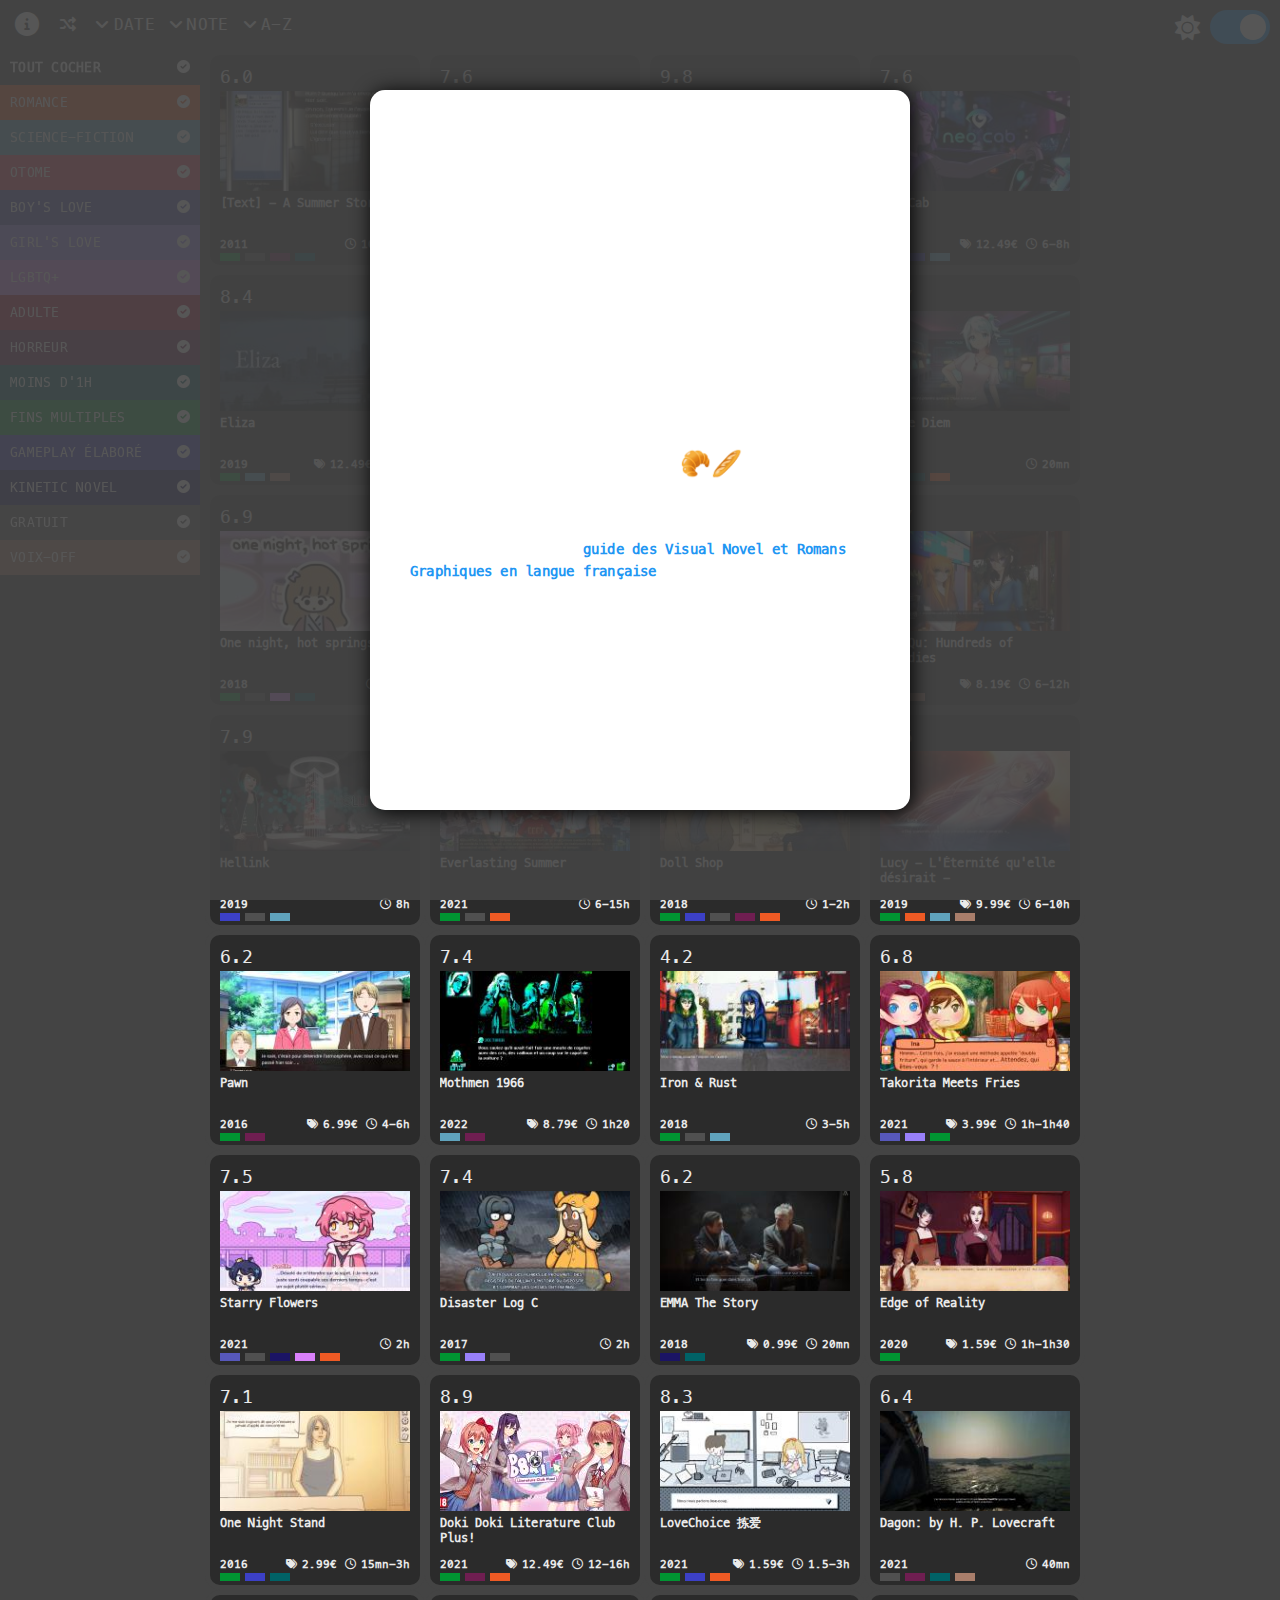
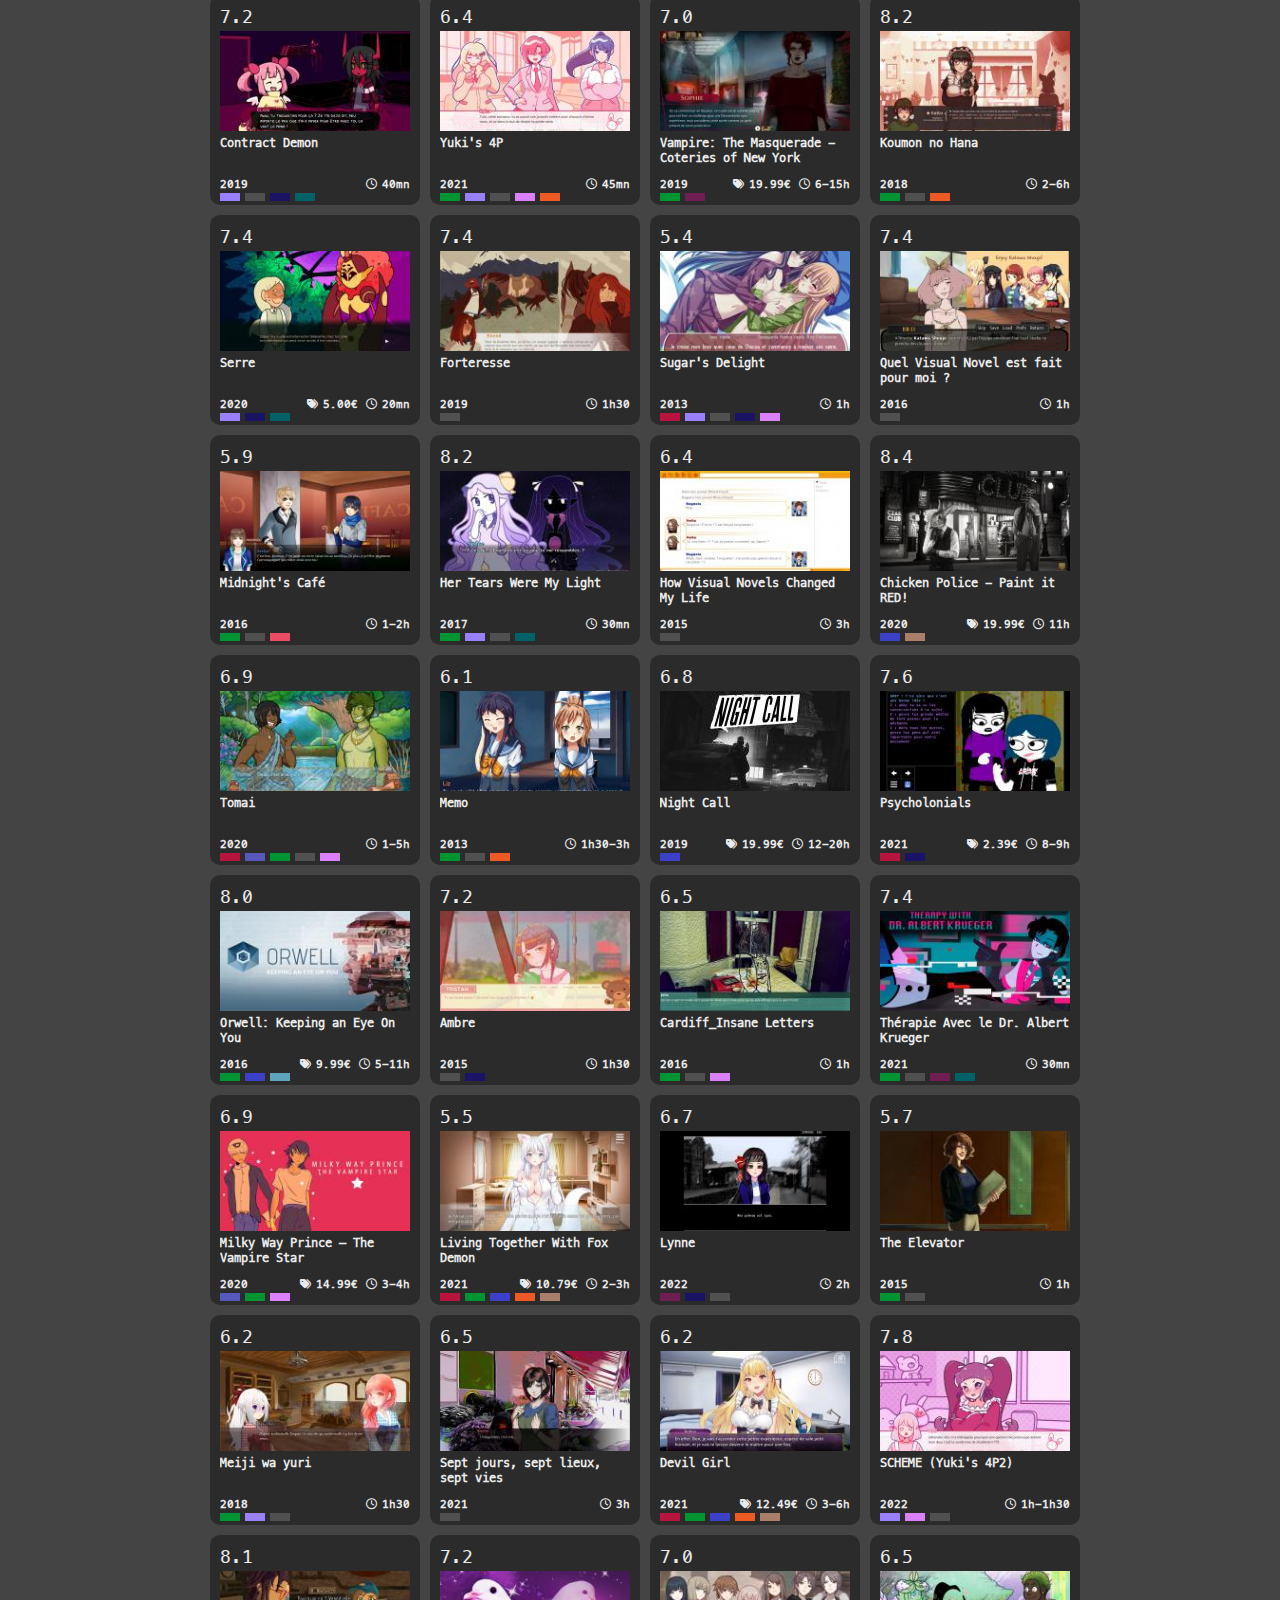
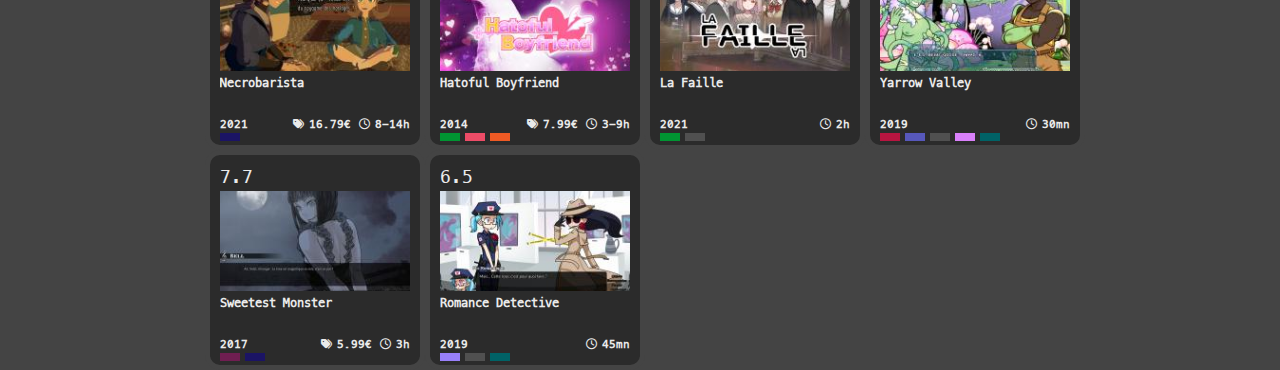
<file: index.html>
<!DOCTYPE html>
<html lang="fr">
<head>
  <meta charset="utf-8">
  <meta name="theme-color" content="#000000">
  <meta name="viewport" content="width=device-width, initial-scale=1">
  <title>France Interactive Novels</title>
  <meta name="description" content="Guide des Visual Novels Francophones – Œuvres originales ou traduites officiellement - Site régulièrement mis à jour">
  <meta name="google-site-verification" content="BrmeTnyp25b6AVoAVDJY7xKqexA8ACmhxDr92iN5KaQ" />
  <meta property="og:title" content="France Interactive Novels">
  <meta property="og:url" content="https://interactivenovels.fr">
  <meta property="og:type" content="website">
  <meta property="og:description" content="Guide des Visual Novels Francophones – Œuvres originales ou traduites officiellement - Site régulièrement mis à jour">
  <meta property="og:image" content="assets/images/html/opengraph.jpg">
  <link rel="shortcut icon" sizes="196x196" href="assets/images/html/favicon.png">
  <link rel="icon" type="image/x-icon" href="assets/images/html/favicon.ico">
  <link href="assets/libs/fontawesome/css/all.css" rel="stylesheet" />
  <link href="assets/css/style.css" rel="stylesheet" />
  <style>
		#spinner {
		  position: absolute;
		  width: 200px;
		  height: 200px;
		  left: calc(50vw - 100px);
		  top: calc(50vh - 100px);
		}
		#spinner div {
		  position: absolute;
		  border: 1.5px solid #b0b0b0;
		  opacity: 1;
		  border-radius: 50%;
		  animation: spinner 1s cubic-bezier(0, 0.2, 0.8, 1) infinite;
		}
		#spinner div:nth-child(2) {
		  animation-delay: -0.5s;
		}
		@keyframes spinner {
		  0% {
			top: 100px;
			left: 100px;
			width: 0;
			height: 0;
			opacity: 1;
		  }
		  100% {
			top: 0px;
			left: 0px;
			width: 200px;
			height: 200px;
			opacity: 0;
		  }
		}
  </style>
</head>
<body>
<div id="wrapper">
	<div id="spinner"><div></div><div></div></div>
	<div id="main" style="opacity:0">
		<div class="navbar">
			<div id="navbar_left">
				<div id="nav_info"><i class="fa-solid fa-circle-info"></i></div>
				<div id="navshuffle"><i class="fa-solid fa-shuffle"></i></div>
				<div id="navsort_release" class="navsort"><i class="fas fa-angle-down"></i>Date</div>
				<div id="navsort_note" class="navsort"><i class="fas fa-angle-down"></i>Note</div>
				<div id="navsort_title" class="navsort"><i class="fas fa-angle-down"></i>A-Z</div>
			</div>
			<!-- Rounded switch -->
			<label class="switch">
				<i class="fas fa-sun"></i>
			  <input id="darkmode" type="checkbox">
			  <span class="slider round"></span>
			</label>
		</div>
		<div class="page">
			<div class="sidebar">
				<div class="categorie" id="catall">
					<div>tout cocher</div>
					<div>
						<i id ="catall-on" class="fas fa-check-circle"></i>
					</div>
				</div>
			</div>
			<div id class="wrapper"></div>
			<div id="infobox_overlay"></div>
			<div id="infos">
				<h1>France<br><span>interactive Novels.fr</span></h1>
				<div id="infos_inlay">
					<div>Dernière mise à jour&nbsp;: <span id="infos_date"></span></div>
					<div>Nombre de titres répertoriés&nbsp;: <span id="infos_number"></span></div>
					<div>Derniers ajouts&nbsp;:
						<ul id="infos_list"></ul>
					</div>
				</div>
				<div id="infos_enter">
					<div>Bienvenue ! 🥐🥖</div>
				</div>
				<div>
					<p>Cette web-app est un <span class="gras highlight">guide des Visual Novel et Romans Graphiques en langue française</span> ; il répertorie des œuvres originales en français ou proposant une traduction française dans leur version officielle.</p>
					<p>Les VN de ce site sont choisis en fonction de leur intérêt littéraire et de leur qualité globale d'un point de vue artistique et technique. Ce guide peut être utile pour toute personne francophone s'intéressant ou souhaitant découvrir ce genre.</p>
					<p>Des mises à jour en fonction des nouveautés ou des titres plus anciens peuvent venir compléter cette page au fil du temps.</p>
				</div>
				<div id="infos_footer">Hébergée chez <i class="fa-brands fa-github"></i> <a href="https://github.com/realjck/france-interactive-novels" target="_blank">Github</a><br>Contact <a href="mailto:jckleinbourg@gmail.com" target="_blank">jck</a> / <i class="fa-brands fa-discord"></i> Real#6235
				</div>
			</div>
			<div id="navbox" style="display:none">
				<i id="navbox_left" class="far fa-arrow-alt-circle-left" style="display:none"></i>
				<i id="navbox_right" class="far fa-arrow-alt-circle-right" style="display:none"></i>
			</div>
			<div id="infobox" style="display:none">
				<i class="far fa-times-circle"></i>
				<div id="infobox_note"></div>
				<div id="infobox_release"></div>
				<div id="infobox_title"></div>
				<div id="infobox_categories"></div>
				<img alt="Image de jeu du visual novel">
				<div id="infobox_description"></div>
				<div id="infobox_infos">
					<div id="infobox_editor"></div>
					<div id="infobox_price"></div>
					<div id="infobox_duration"></div>
					<div id="infobox_link1"></div>
					<div id="infobox_link2"></div>
				</div>
				<div id="infobox_points">
					<div id="infobox_plus">
						<i class="fas fa-heart"></i>Point(s) fort(s)
						<ul></ul>
					</div>
					<div id="infobox_minus">
						<i class="fas fa-meh"></i>Point(s) faible(s)
						<ul></ul>
					</div>
				</div>
			</div>
		</div>
	</div>
</div>
<script src="assets/libs/jquery/jquery-1.12.4.min.js"></script>
<script src="assets/data/categories.js"></script>
<script src="assets/data/themes.js"></script>
<script src="assets/app/app.js"></script>
</body>
</html>
</file>
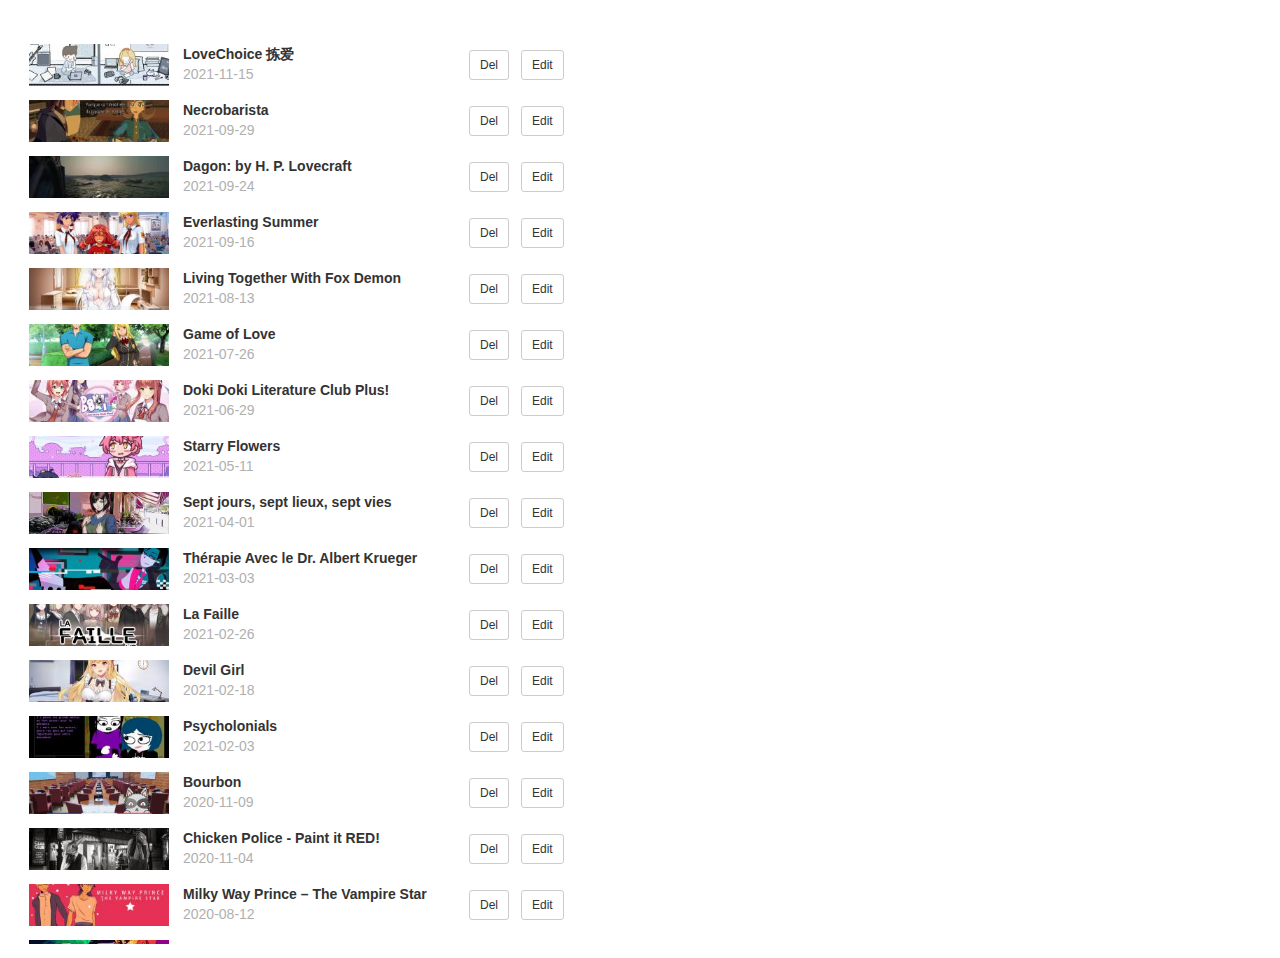
<file: backoffice.html>
<!DOCTYPE html>
<html lang="fr">
<head>
  <meta charset="utf-8">
  <meta name="viewport" content="width=device-width, initial-scale=1">
  <title>France Interactive Novels Back Office</title>
  <link rel="stylesheet" type="text/css" href="assets/libs/bootstrap/css/bootstrap.min.css" />
  <link rel="stylesheet" type="text/css" href="assets/css/backoffice.css" />
</head>
<body>
	<div class="container-fluid">
		<div class="row">
			<div class="col-xs-6">
				<div id="items"></div>
				<!-- ADD BUTTON-->
				<button class="btn btn-default btn-success" id="items_add">Add</button>
			</div>
			<div class="col-xs-6" id="edit" style="display:none">
				<div class="form-group">
					<label for="edit_title">Titre</label>
					<input type="text" class="form-control" id="edit_title">
				</div>
				<div class="form-group">
					<label for="edit_name">Name</label>
					<input type="text" class="form-control" id="edit_name">
				</div>
				<b>Image:</b>
					<input type="file" name="fileToUpload" id="file_upload" class="form-control">
					<button class="btn btn-default" id="file_submit" onclick="uploadFile()">Upload Image</button>
				<br/>
				<br/>
				<div class="form-group">
					<label for="edit_release">YYYY-MM-DD</label>
					<input type="text" class="form-control" id="edit_release">
				</div>
				<div class="form-group">
					<label for="edit_note">Note</label>
					<input type="text" class="form-control" id="edit_note">
				</div>
				<div class="form-group">
					<label for="edit_editor">Editor</label>
					<input type="text" class="form-control" id="edit_editor">
				</div>
				<div class="form-group">
					<label for="edit_duration">Duration</label>
					<input type="text" class="form-control" id="edit_duration">
				</div>
				<div class="form-group">
					<label for="edit_price">Price</label>
					<input type="text" class="form-control" id="edit_price">
				</div>
				<div class="form-group">
					<label for="edit_description">Description</label>
					<textarea class="form-control" rows="5" id="edit_description"></textarea>
				</div>
				<div class="form-group">
					<label for="edit_plus1">Plus1</label>
					<input type="text" class="form-control" id="edit_plus1">
				</div>
				<div class="form-group">
					<label for="edit_plus2">Plus2</label>
					<input type="text" class="form-control" id="edit_plus2">
				</div>
				<div class="form-group">
					<label for="edit_plus3">Plus3</label>
					<input type="text" class="form-control" id="edit_plus3">
				</div>
				<div class="form-group">
					<label for="edit_minus1">Minus1</label>
					<input type="text" class="form-control" id="edit_minus1">
				</div>
				<div class="form-group">
					<label for="edit_minus2">Minus2</label>
					<input type="text" class="form-control" id="edit_minus2">
				</div>
				<div class="form-group">
					<label for="edit_minus3">Minus3</label>
					<input type="text" class="form-control" id="edit_minus3">
				</div>
				<div class="form-group">
					<label for="edit_link1">Link1</label>
					<input type="text" class="form-control" id="edit_link1">
				</div>
				<div class="form-group">
					<label for="edit_link1_name">Link1 Name</label>
					<input type="text" class="form-control" id="edit_link1_name">
				</div>
				<div class="form-group">
					<label for="edit_link2">Link2</label>
					<input type="text" class="form-control" id="edit_link2">
				</div>
				<div class="form-group">
					<label for="edit_link2_name">Link2 Name</label>
					<input type="text" class="form-control" id="edit_link2_name">
				</div>
				<b>Catégories</b>
				<div id="categories"></div>
				<button class="btn btn-default btn-success" id="edit_save">Save</button>
			</div>
		</div>
	</div>
<script src="assets/libs/jquery/jquery-1.12.4.min.js"></script>
<script src="assets/libs/bootstrap/js/bootstrap.min.js"></script>
<script src="assets/data/categories.js"></script>
<script src="assets/app/backoffice.js"></script>
</body>
</html>
</file>
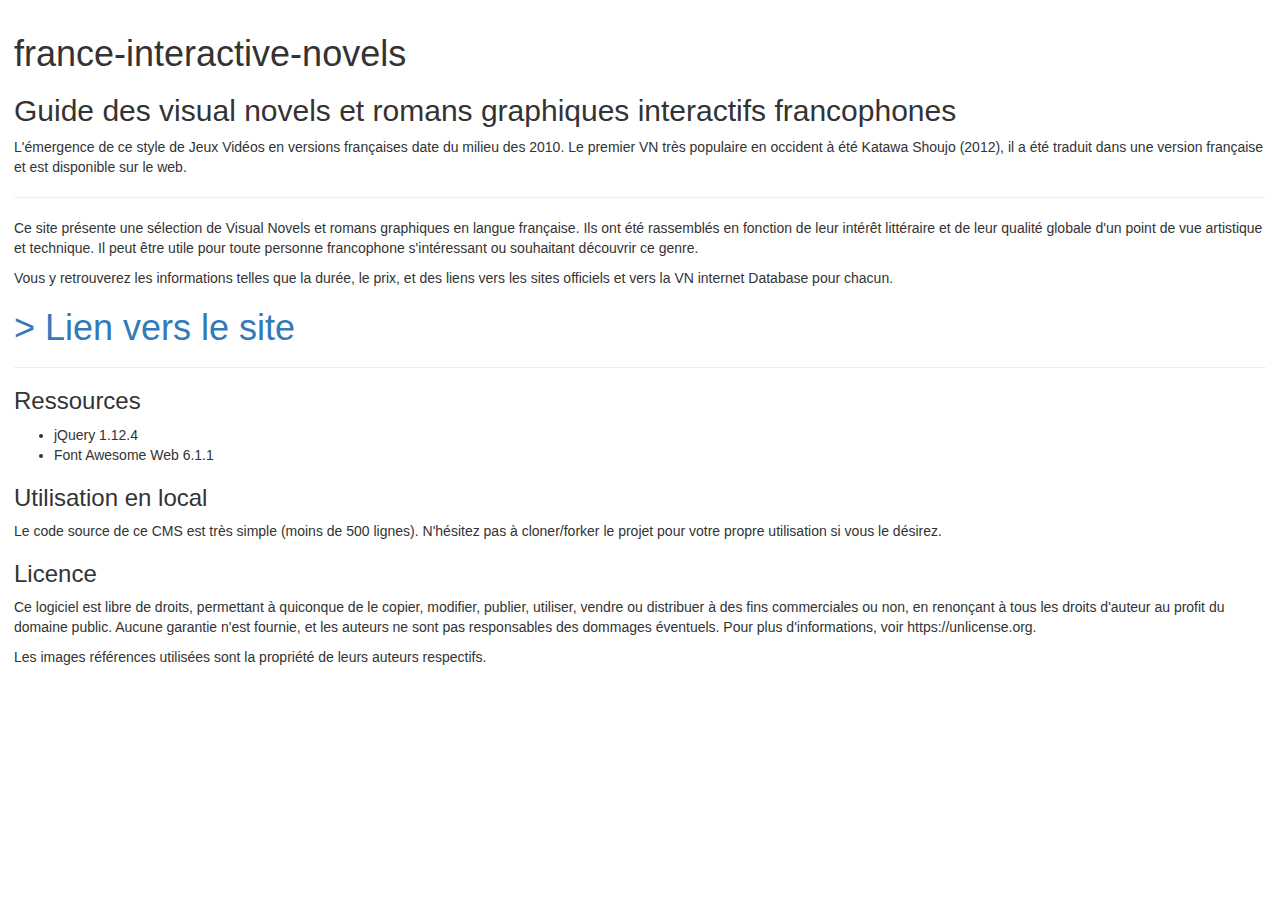
<file: legal.html>
<!DOCTYPE html>
<html lang="fr">
<head>
  <meta charset="utf-8">
  <meta name="viewport" content="width=device-width, initial-scale=1">
  <title>Readme</title>
  <link rel="stylesheet" type="text/css" href="assets/libs/bootstrap/css/bootstrap.min.css" />
</head>
<body>
	<div class="container-fluid">
		<div class="row">
			<div id="markdown-contents" style="padding:1em"></div>
		</div>
	</div>
<script src="assets/libs/jquery/jquery-1.12.4.min.js"></script>
<script src="assets/libs/bootstrap/js/bootstrap.min.js"></script>
<script src="assets/libs/showdown/showdown.min.js"></script>
<script>
	$.get('README.md', function(data) {
		var sdconv = new showdown.Converter();
		$("#markdown-contents").html(sdconv.makeHtml(data));
	
	}, 'text');
</script>
</body>
</html>
</file>
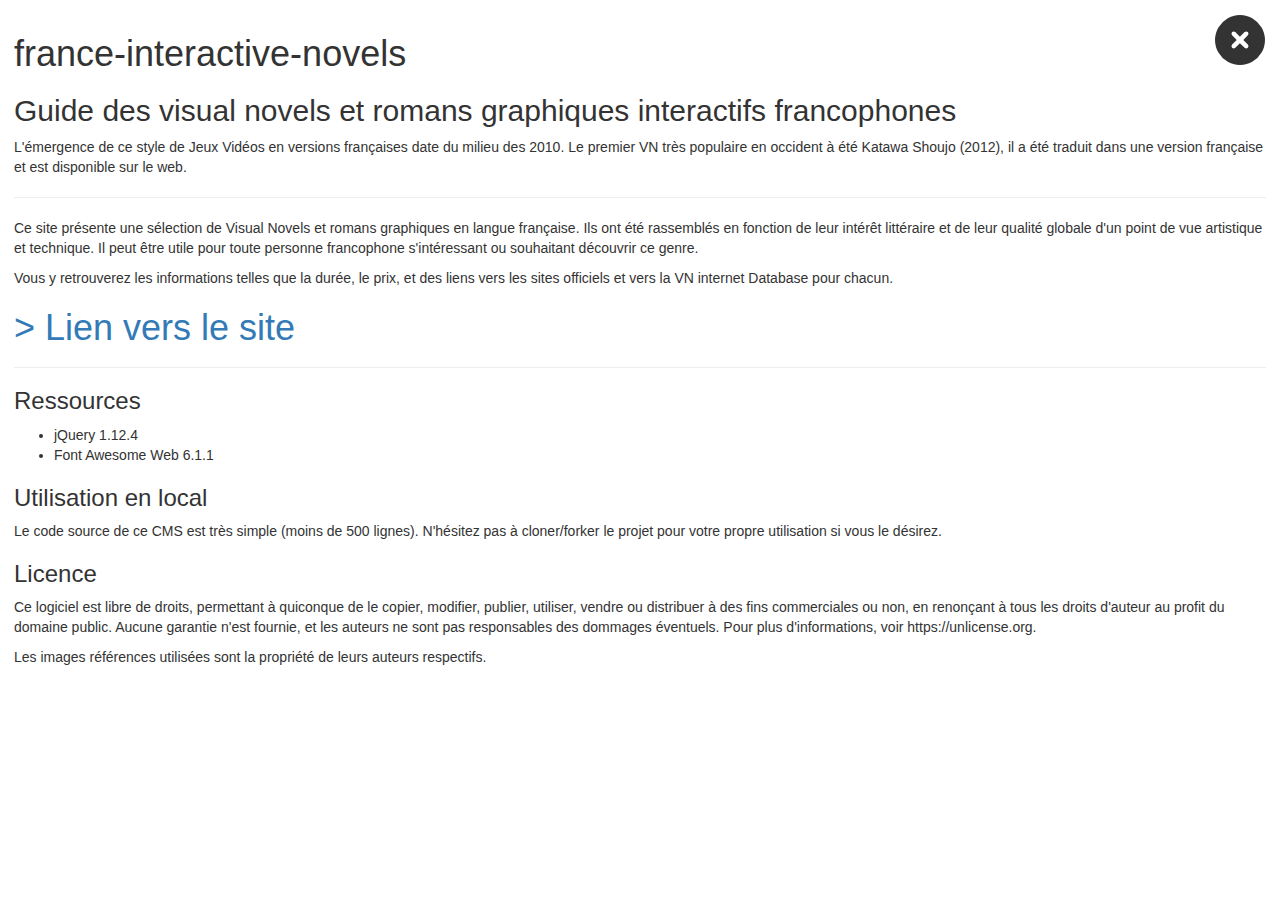
<file: readme.html>
<!DOCTYPE html>
<html lang="fr">
<head>
  <meta charset="utf-8">
  <meta name="viewport" content="width=device-width, initial-scale=1">
  <title>Readme</title>
  <link rel="stylesheet" type="text/css" href="assets/libs/bootstrap/css/bootstrap.min.css" />
  <link href="assets/libs/fontawesome/css/all.css" rel="stylesheet" />
  <style>
	i {
		position: absolute;
		top: 0;
		right: 0;
		margin: 15px;
		font-size: 50px;
		cursor: pointer;
	}
	img {
		width: 100%;
	}
  </style>
</head>
<body>
	<i class="fas fa-times-circle"></i>
	<div class="container-fluid">
		<div class="row">
			<div id="markdown-contents" style="padding:1em"></div>
		</div>
	</div>
<script src="assets/libs/jquery/jquery-1.12.4.min.js"></script>
<script src="assets/libs/bootstrap/js/bootstrap.min.js"></script>
<script src="assets/libs/showdown/showdown.min.js"></script>
<script>
	$.get('README.md', function(data) {
		var sdconv = new showdown.Converter();
		$("#markdown-contents").html(sdconv.makeHtml(data));
	}, 'text');
	
	$("i").on("click", function(){
		window.close();
	});
</script>
</body>
</html>
</file>
<file: assets/css/style.css>
body{
    -webkit-touch-callout: none;
    -webkit-user-select: none;
    -moz-user-select: none;
    -ms-user-select: none;
    user-select: none;
	scroll-behavior: smooth;
	-webkit-tap-highlight-color: transparent;
	max-height: 100%;
}

* {
	margin: 0;
	font-family: "Meslo", sans-serif;
}
/* custom scrollbar */
::-webkit-scrollbar-track {
  background: #f1f1f1; 
}
::-webkit-scrollbar-thumb {
  background: #000;
}
::-webkit-scrollbar-thumb:hover {
  background: #000;
}
::-webkit-scrollbar {
  width: 5px;
  height: 5px;
}

#wrapper {
	height: 100%;
}

.gras {
	font-weight:900;
}
.infopage {
	position: fixed;
    z-index: 1;
    width: 100%;
    height: 200%;
}
#infopage_top > img{
    width: 15vh;
    margin-left: calc(50vw - 7.5vh);
	margin-top: 50px;
}
h1 {
	font-family: "Lobster", sans-serif;
    font-weight: normal;
	text-align: center;
    font-size: 36px;
    line-height: 30px;
	margin: 40px 0 20px 0;
}
h1 span {
    text-transform: uppercase;
    font-size: 20px;
	margin-left: 0.25em;
    letter-spacing: 0.02em;
}
.navbar {
	width: 100%;
	height: 50px;
	background-color: white;
	position: fixed;
    display: flex;
    justify-content: space-between;
}
#navbar_left {
	display: flex;
}
#navbar_left > div {
	white-space: pre;
}
.navbar > div > div {
    text-transform: uppercase;
    line-height: 50px;
	cursor: pointer;
	margin-left: 15px;
    letter-spacing: 0.02em;
}
.navbar > div> div.active {
    font-weight: 900;
    letter-spacing: normal;
	color: #2196f3;
}
.highlight {
	color: #2196f3;
}
.navbar i {
	margin-right: 5px;
}
#nav_info {
    width: 40px;
    height: 40px;
    margin: 0px -10px 0px 15px;
    font-size: 1.5em;
}
.switch i {
    margin: 5px 0 0 -35px;
    font-size: 25px;
}
.page {
	display: flex;
}

.sidebar {
	width: 200px;
	height: 100%;
	top: 50px;
	position: fixed;
	overflow: scroll;
}
.sidebar::-webkit-scrollbar {
    display: none;
}

.categorie {
	line-height: 35px;
	color: white;
	padding-left: 10px;
	display: flex;
    justify-content: space-between;
	cursor: pointer;
	text-transform: uppercase;
	font-size: 13px;
    letter-spacing: 0.02em;
}
.categorie div {
	display: flex;
	justify-content: right;
}
#catall {
	font-weight: 900;
}
.categorie i {
    padding: 10px 10px 0px 0px;
}

.wrapper {
	display: flex;
	flex-direction: row;
	flex-wrap: wrap;
	justify-content: flex-start;
	padding-top: 50px;
	padding-left: 205px;
}
.article {
	border-radius: 15px;
	width: 190px;
	height: 190px;
	padding: 10px;
    border: 5px solid;
	cursor: pointer;
}
.article:hover {
    border: 5px solid;
	border-color: black !important;
}

.article .cats {
    min-width: 100%;
    height: 10px;
	display: flex;
	flex-direction: row;
	flex-wrap: nowrap;
}
.article .cats div {
    width: 20px;
    height: 8px;
	margin-right: 5px;
}
.article .note {
	display:inline-block;
	font-weight: 400;
	font-size: 18px;
    margin-top: -5px;
}
.article .thumb {
	width: 190px;
	height: 100px;
}
.article .titre {
	font-weight: 800;
	font-size: 12px;
	line-height: 15px;
	margin-top: 5px;
	height: 40px;
	overflow: hidden;
}
.article .foot {
	width: 190px;
	display: flex;
	flex-direction: row;
	flex-wrap: nowrap;
	justify-content: space-between;
	font-weight: 900;
	font-size: 11px;
}
.article .foot .prixduree span {
	margin-right: 5px;
}
.article .foot .prixduree .space {
	margin-left: 8px;
}

#infobox {
	padding-bottom: 30px;
}

#infobox, #infos {
	width: 60vh;
	height: 80vh;
	position: fixed;
	background-color: white;
	box-shadow: 2px 2px 20px black;
	left: calc((100vw - 60vh)/2);
	top: 10vh;
	overflow: auto;
	font-size: 0.7em;
}
#infobox_note {
    font-size: 2em;
    padding: 20px 0 10px 8px;
    background-color: #333;
    width: 55px;
    color: white;
    margin-left: 20px;
}
#infobox_release {
    position: absolute;
    left: 100px;
    top: 47px;
    text-transform: uppercase;
}
#infobox img {
    width: calc(100% - 40px);
	padding-left: 20px;
}
#infobox_title {
    font-size: 2em;
    padding: 10px 20px;
    font-weight: 900;
	margin-bottom: -15px;
}
#infobox_description {
    margin: 10px 20px 0 20px;
	letter-spacing: 0.02em;
}
#infobox_infos {
    display: flex;
	flex-wrap: wrap;
    font-weight: 900;
    margin: 10px 20px;
	line-height: 1.5em;
}
div#infobox_editor {
    font-weight: 500;
}
#infobox_infos div {
    margin-right: 1em;
}
#infobox_infos a {
	background-color: black;
    border-radius: 17px;
    text-decoration: none;
    text-transform: uppercase;
    color: white;
    padding: 0.3em 0.8em;
    font-weight: 500;
	box-shadow: 2px 2px 5px rgb(0 0 0 / 50%);
}
#infobox_points {
    display: flex;
	justify-content: space-between;
    margin: 0 20px;
    background-color: #eaeaea;
    border-radius: 1em;
	padding: 1em;
	font-weight: 900;
}
#infobox_points div {
    width: 48%;
}
#infobox_points i{
	font-weight: 500;
}
#infobox ul {
    font-weight: 400;
    padding-left: 1.2em;
	letter-spacing: 0.02em;
}
#infobox li {
    margin-top: 0.5em;
}
#infobox i {
    margin-right: 0.5em;
}
#infobox_categories {
    display: flex;
    flex-wrap: wrap;
    margin: 5px 20px 15px;
}
#infobox_categories div {
	font-weight: 500;
	text-transform: uppercase;
	color: white;
	padding: 0.3em 0.6em;
    margin-right: 1em;
    margin-top: 0.5em;
}
#infobox > i {
    font-size: 4em;
    position: absolute;
    right: -0.3em;
    top: 0.2em;
    color: #333;
	cursor: pointer;
	text-shadow: 2px 2px 10px rgb(0 0 0 / 50%);
}
@media (max-width: 70vh) {
	#infobox {
		width: 90vw;
		left: 5vw;
	}
}
#infobox_overlay {
	width: 100%;
	height: 100%;
	position: fixed;
	overflow: hidden;
	background-color: white;
	opacity: 0.9;
}
#navbox {
    color: #333;
    font-size: 100px;
	margin-top: calc(50vh - 50px);
	text-shadow: 2px 2px 10px rgb(0 0 0 / 50%);
    cursor: pointer;
}
@media (max-width: 90vh) {
	#navbox {
		display: none;
	}
}
#navbox_left {
	position: fixed;
    left: calc(50vw - 30vh - 150px);
}
#navbox_right {
	position: fixed;
    right: calc(50vw - 30vh - 150px);
}
@media (max-width: 70vh) {
	#infobox {
		width: 80vw;
		left: 10vw;
	}
}
#infos {
    border-radius: 15px;
	letter-spacing: 0.02em;
}
#infos p{
	font-size: 14px;
	padding: 15px 40px 0 40px;
	
}
#infos_enter {
	padding: 20px;
	margin: 10px 40px 10px 40px;
}
#infos_enter > div {
    text-align: center;
    font-family: "Lobster", sans-serif;
    font-size: 25px;
    padding: 15px;
	border-radius: 15px;
}
#infos_inlay {
	padding: 20px 40px 15px 40px;
    margin: 0 60px;
	font-weight: 800;
    border-radius: 15px;
}
#infos_inlay > div {
	margin-bottom: 10px;
}
#infos_inlay ul {
    margin-left: -25px;
}
#infos_inlay li {
	margin-top: 5px;
}
#infos_date, #infos_number, #infos_list {
	font-weight: 500;
}
#infos_footer {
    padding: 20px 20px;
    text-align: center;
    line-height: 20px;
	margin-bottom: 40px;
}
a, a:hover, a:active {
	font-weight: 800;
}
@media (max-width: 480px) {
	#infopage_box {
		padding-left: 5vw;
		width: 90vw;
	}
	#infos {
		left: 5vw;
		width:90vw;
	}
	h1 {
		font-size: 32px;
	}
	#infos p{
		padding: 15px 20px 0 20px;
	}
	#infos_enter {
		padding: 20px;
		margin: 10px 0px 10px 0px;
	}
	#infos_inlay {
		padding: 20px 20px 15px 20px;
		margin: 0 20px;
	}
	#infopage_box > i {
		margin-left: calc(45vw - 40px);
	}
	#infopage_top > img {
		width: 70px;
		margin-left: calc(50vw - 35px);
		margin-top: 30px;
	}
	.navbar div {
		margin-left: 10px;
		font-size: smaller;
	}
	.sidebar {
		width: 130px;
	}
	.wrapper {
		padding-left: 135px;
	}
	.categorie {
		font-size: 12px;
	}
	.categorie i {
		padding: 11px 5px 0px 0px;
	}
	.switch i {
		display: none;
	}
}
/*
FONTS
*/
@font-face {
	font-family: "Meslo";
	src: url(./../fonts/Meslo/MesloLGLRegular.ttf) format("truetype");
}

/* The switch - the box around the slider */
.switch {
  position: relative;
  display: inline-block;
  width: 60px;
  height: 34px;
  margin: 10px;
}

/* Hide default HTML checkbox */
.switch input {
  opacity: 0;
  width: 0;
  height: 0;
}

/* The slider */
.slider {
  position: absolute;
  cursor: pointer;
  top: 0;
  left: 0;
  right: 0;
  bottom: 0;
  background-color: #ccc;
  -webkit-transition: .4s;
  transition: .4s;
}

.slider:before {
  position: absolute;
  content: "";
  height: 26px;
  width: 26px;
  left: 4px;
  bottom: 4px;
  background-color: white;
  -webkit-transition: .4s;
  transition: .4s;
}

input:checked + .slider {
  background-color: #2196F3;
}

input:focus + .slider {
  box-shadow: 0 0 1px #2196F3;
}

input:checked + .slider:before {
  -ms-transform: translateX(26px);
  transform: translateX(26px);
}

/* Rounded sliders */
.slider.round {
  border-radius: 34px;
}

.slider.round:before {
  border-radius: 50%;
}
</file>
<file: assets/css/backoffice.css>
body {
	padding: 1em;
	overflow: hidden;
}

.item {
	display: flex;
	margin-bottom: 1em;
}
.item-thumb {
    width: 10em;
	margin-right: 1em;
}
.item button.btn.btn-default {
    margin: 0.5em;
}
.item-title {
    font-weight: 800;
}
.item-desc {
    width: 20em;
}
.item-release {
    color: #B0B0B0;
}
.col-xs-6 {
    overflow: scroll;
    max-height: 100vh;
	padding-bottom: 1em;
}
.container-fluid {
    margin-top: 30px;
}
</file>
